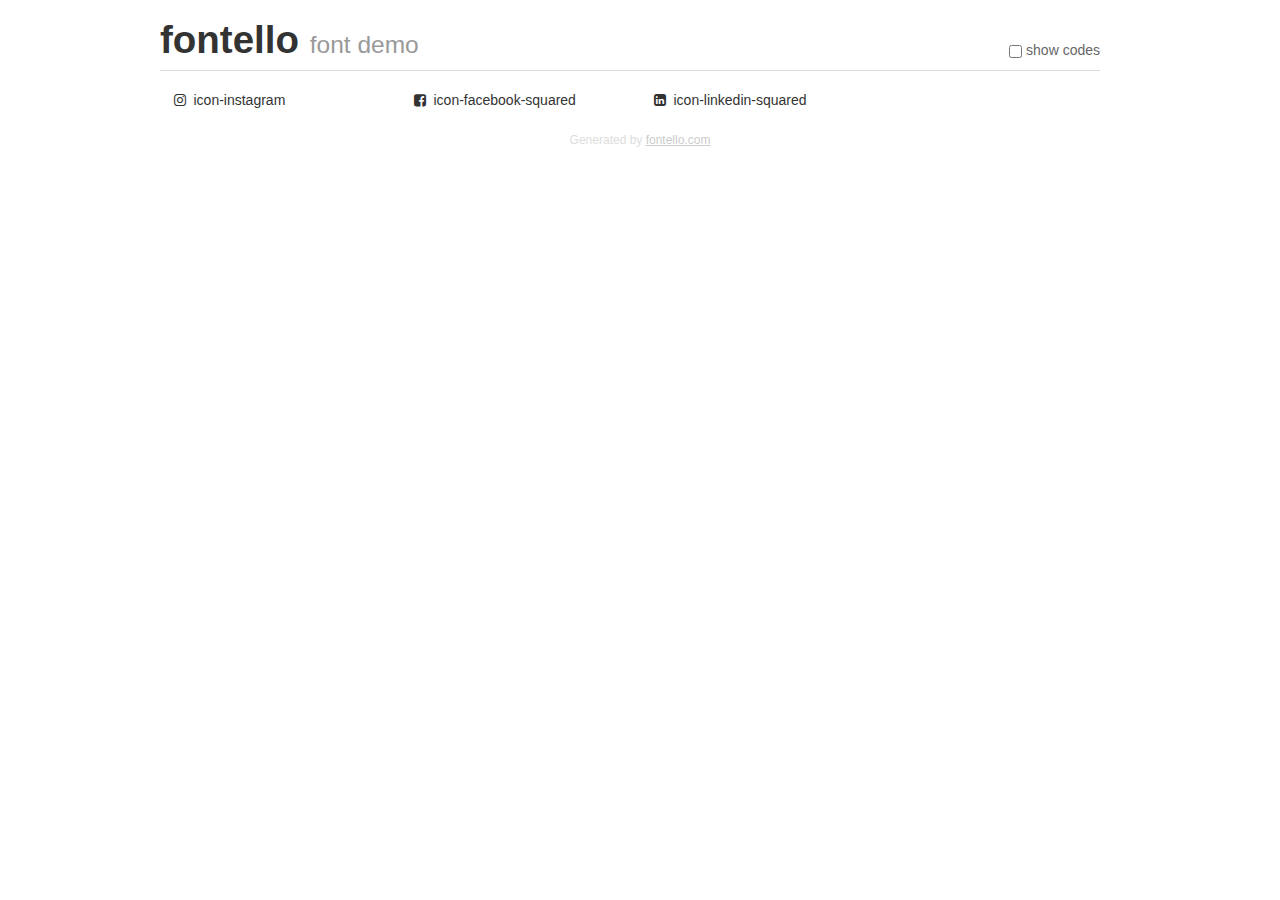
<file: fontello/demo.html>
<!DOCTYPE html>
<html>
  <head>
  <!--[if lt IE 9]><script language="javascript" type="text/javascript" src="//html5shim.googlecode.com/svn/trunk/html5.js"></script><![endif]-->
  <meta charset="UTF-8">
  <style>
    html {
      font-size: 100%;
      -webkit-text-size-adjust: 100%;
      -ms-text-size-adjust: 100%;
    }
    a:focus {
      outline: thin dotted #333;
      outline: 5px auto -webkit-focus-ring-color;
      outline-offset: -2px;
    }
    a:hover,
    a:active {
      outline: 0;
    }
    input {
      margin: 0;
      font-size: 100%;
      vertical-align: middle;
      *overflow: visible;
      line-height: normal;
    }
    input::-moz-focus-inner {
      padding: 0;
      border: 0;
    }
    body {
      margin: 0;
      font-family: "Helvetica Neue", Helvetica, Arial, sans-serif;
      font-size: 14px;
      line-height: 20px;
      color: #333;
      background-color: #fff;
    }
    a {
      color: #08c;
      text-decoration: none;
    }
    a:hover {
      color: #005580;
      text-decoration: underline;
    }
    .row {
      margin-left: -20px;
      *zoom: 1;
    }
    .row:before,
    .row:after {
      display: table;
      content: "";
      line-height: 0;
    }
    .row:after {
      clear: both;
    }
    .span3 {
      float: left;
      min-height: 1px;
      margin-left: 20px;
      width: 220px;
    }
    .container {
      width: 940px;
      margin-right: auto;
      margin-left: auto;
      *zoom: 1;
    }
    .container:before,
    .container:after {
      display: table;
      content: "";
      line-height: 0;
    }
    .container:after {
      clear: both;
    }
    small {
      font-size: 85%;
    }
    h1 {
      margin: 10px 0;
      font-family: inherit;
      font-weight: bold;
      line-height: 20px;
      color: inherit;
      text-rendering: optimizelegibility;
      line-height: 40px;
      font-size: 38.5px;
    }
    h1 small {
      font-weight: normal;
      line-height: 1;
      color: #999;
      font-size: 24.5px;
    }

    body {
      margin-top: 90px;
    }
    .header {
      position: fixed;
      top: 0;
      left: 50%;
      margin-left: -480px;
      background-color: #fff;
      border-bottom: 1px solid #ddd;
      padding-top: 10px;
      z-index: 10;
    }
    .footer {
      color: #ddd;
      font-size: 12px;
      text-align: center;
      margin-top: 20px;
    }
    .footer a {
      color: #ccc;
      text-decoration: underline;
    }
    .the-icons {
      font-size: 14px;
      line-height: 24px;
    }
    .switch {
      position: absolute;
      right: 0;
      bottom: 10px;
      color: #666;
    }
    .switch input {
      margin-right: 0.3em;
    }
    .codesOn .i-name {
      display: none;
    }
    .codesOn .i-code {
      display: inline;
    }
    .i-code {
      display: none;
    }
    @font-face {
      font-family: 'fontello';
      src: url('./font/fontello.eot?85609887');
      src: url('./font/fontello.eot?85609887#iefix') format('embedded-opentype'),
           url('./font/fontello.woff?85609887') format('woff'),
           url('./font/fontello.ttf?85609887') format('truetype'),
           url('./font/fontello.svg?85609887#fontello') format('svg');
      font-weight: normal;
      font-style: normal;
    }
    .demo-icon {
      font-family: "fontello";
      font-style: normal;
      font-weight: normal;
      speak: never;
     
      display: inline-block;
      text-decoration: inherit;
      width: 1em;
      margin-right: .2em;
      text-align: center;
      /* opacity: .8; */
     
      /* For safety - reset parent styles, that can break glyph codes*/
      font-variant: normal;
      text-transform: none;
     
      /* fix buttons height, for twitter bootstrap */
      line-height: 1em;
     
      /* Animation center compensation - margins should be symmetric */
      /* remove if not needed */
      margin-left: .2em;
     
      /* You can be more comfortable with increased icons size */
      /* font-size: 120%; */
     
      /* Font smoothing. That was taken from TWBS */
      -webkit-font-smoothing: antialiased;
      -moz-osx-font-smoothing: grayscale;
     
      /* Uncomment for 3D effect */
      /* text-shadow: 1px 1px 1px rgba(127, 127, 127, 0.3); */
    }
    </style>
    <link rel="stylesheet" href="css/animation.css"><!--[if IE 7]><link rel="stylesheet" href="css/" + font.fontname + "-ie7.css"><![endif]-->
    <script>
      function toggleCodes(on) {
        var obj = document.getElementById('icons');
      
        if (on) {
          obj.className += ' codesOn';
        } else {
          obj.className = obj.className.replace(' codesOn', '');
        }
      }
    </script>
  </head>
  <body>
    <div class="container header">
      <h1>fontello <small>font demo</small></h1>
      <label class="switch">
        <input type="checkbox" onclick="toggleCodes(this.checked)">show codes
      </label>
    </div>
    <div class="container" id="icons">
      <div class="row">
        <div class="span3" title="Code: 0xf16d">
          <i class="demo-icon icon-instagram">&#xf16d;</i> <span class="i-name">icon-instagram</span><span class="i-code">0xf16d</span>
        </div>
        <div class="span3" title="Code: 0xf308">
          <i class="demo-icon icon-facebook-squared">&#xf308;</i> <span class="i-name">icon-facebook-squared</span><span class="i-code">0xf308</span>
        </div>
        <div class="span3" title="Code: 0xf30c">
          <i class="demo-icon icon-linkedin-squared">&#xf30c;</i> <span class="i-name">icon-linkedin-squared</span><span class="i-code">0xf30c</span>
        </div>
      </div>
    </div>
    <div class="container footer">Generated by <a href="https://fontello.com">fontello.com</a></div>
  </body>
</html>
</file>
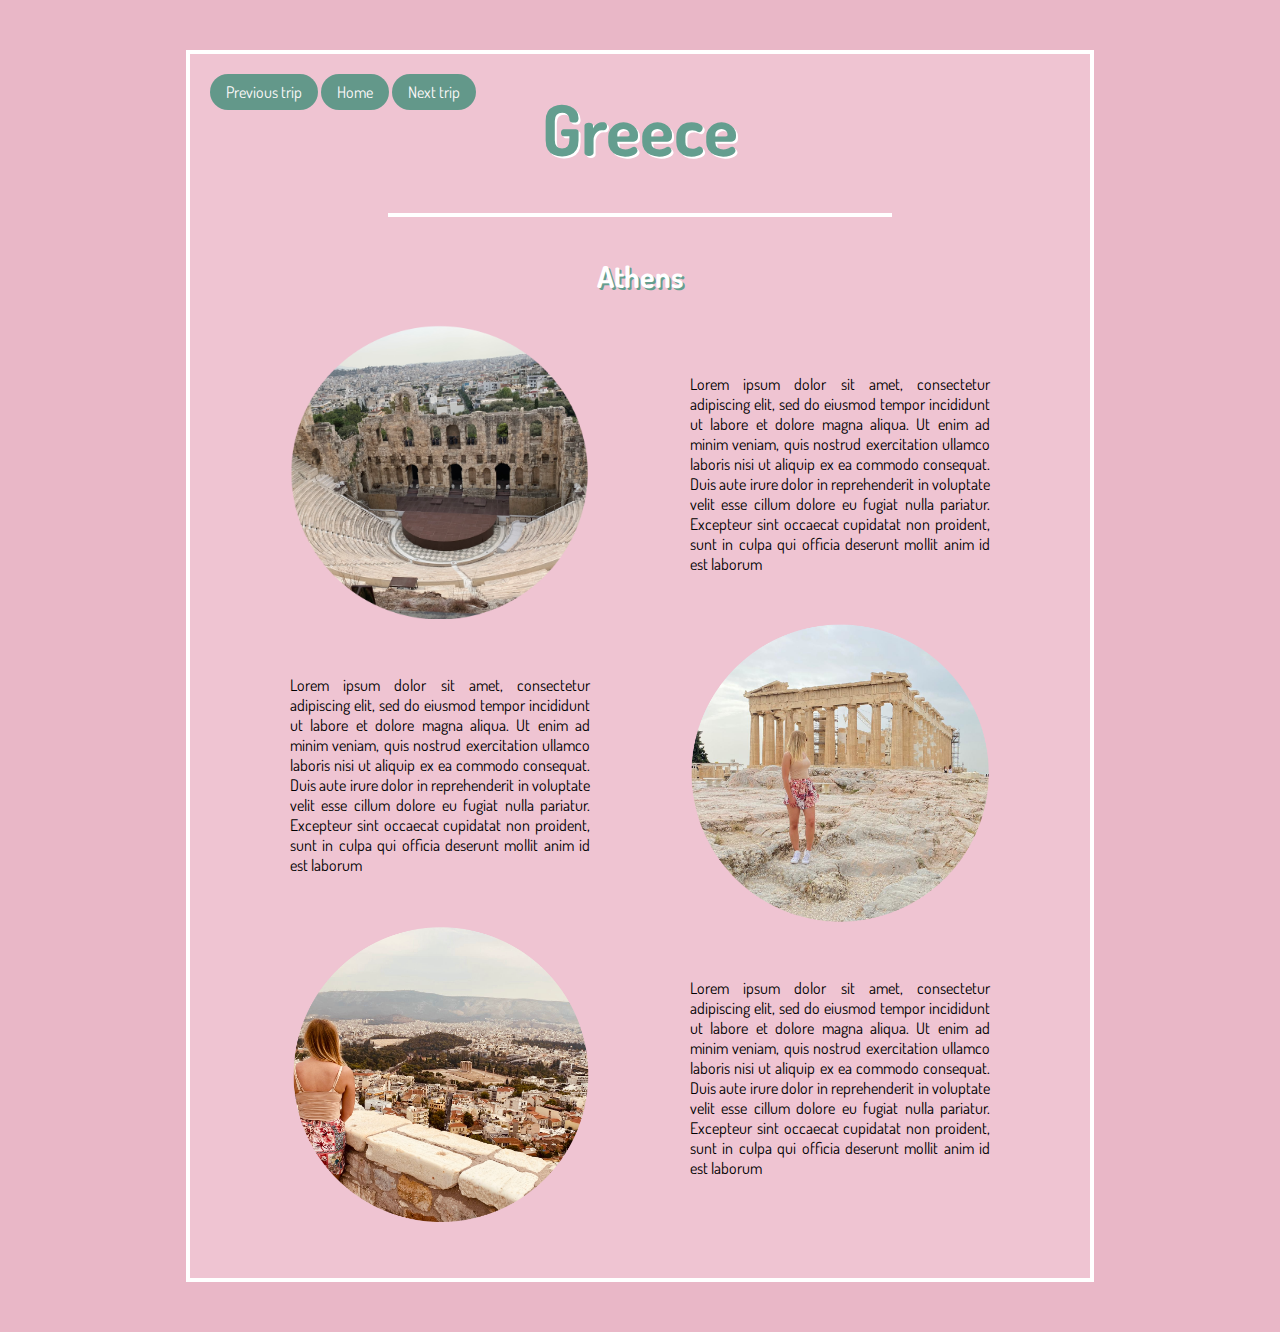
<file: Greece/Greece.html>
<!DOCTYPE html>
<html lang="en">
<head>
    <meta charset="UTF-8">
    <meta http-equiv="X-UA-Compatible" content="IE=edge">
    <meta name="viewport" content="width=device-width, initial-scale=1.0">
    <title>Italy</title>
    <link rel="stylesheet" href="Greece-style.css">
    <link rel="preconnect" href="https://fonts.googleapis.com">
    <link rel="preconnect" href="https://fonts.gstatic.com" crossorigin>
    <link href="https://fonts.googleapis.com/css2?family=Bebas+Neue&family=Dosis&family=Montserrat:ital,wght@0,400;1,200&display=swap" rel="stylesheet">

</head>
<body>

    <div class="main-box">

        <div class="buttons">
            <a href="../France/France.html" class="previous">Previous trip</a>
            <a href="../index.html" class="home">Home</a>
            <a href="../Portugal/Portugal.html" class="next">Next trip</a>
         </div>
        
        <h1>Greece</h1>
            <hr>
        <h2>Athens</h2>

        <div class="box">
            <div>
                <img src="./Athens/round.png">
            </div>
            
            <div class="text">
                <p>
                    Lorem ipsum dolor sit amet, consectetur adipiscing elit, sed do eiusmod tempor incididunt ut labore et dolore magna aliqua. Ut enim ad minim veniam, quis nostrud exercitation ullamco laboris nisi ut aliquip ex ea commodo consequat. Duis aute irure dolor in reprehenderit in voluptate velit esse cillum dolore eu fugiat nulla pariatur. Excepteur sint occaecat cupidatat non proident, sunt in culpa qui officia deserunt mollit anim id est laborum
                </p>
            </div>
        </div>

        <div class="box">
            <div class="text">
                <p>
                    Lorem ipsum dolor sit amet, consectetur adipiscing elit, sed do eiusmod tempor incididunt ut labore et dolore magna aliqua. Ut enim ad minim veniam, quis nostrud exercitation ullamco laboris nisi ut aliquip ex ea commodo consequat. Duis aute irure dolor in reprehenderit in voluptate velit esse cillum dolore eu fugiat nulla pariatur. Excepteur sint occaecat cupidatat non proident, sunt in culpa qui officia deserunt mollit anim id est laborum
                </p>
            </div>
            <div>
                <img src="./Athens/round2.png">
            </div>
        </div>

        <div class="box">
            <div>
                <img src="./Athens/round3.png">
            </div>
            <div class="text">
                <p>
                    Lorem ipsum dolor sit amet, consectetur adipiscing elit, sed do eiusmod tempor incididunt ut labore et dolore magna aliqua. Ut enim ad minim veniam, quis nostrud exercitation ullamco laboris nisi ut aliquip ex ea commodo consequat. Duis aute irure dolor in reprehenderit in voluptate velit esse cillum dolore eu fugiat nulla pariatur. Excepteur sint occaecat cupidatat non proident, sunt in culpa qui officia deserunt mollit anim id est laborum
                </p>
            </div>
        </div>


    </div>
    
</body>
</html>
</file>
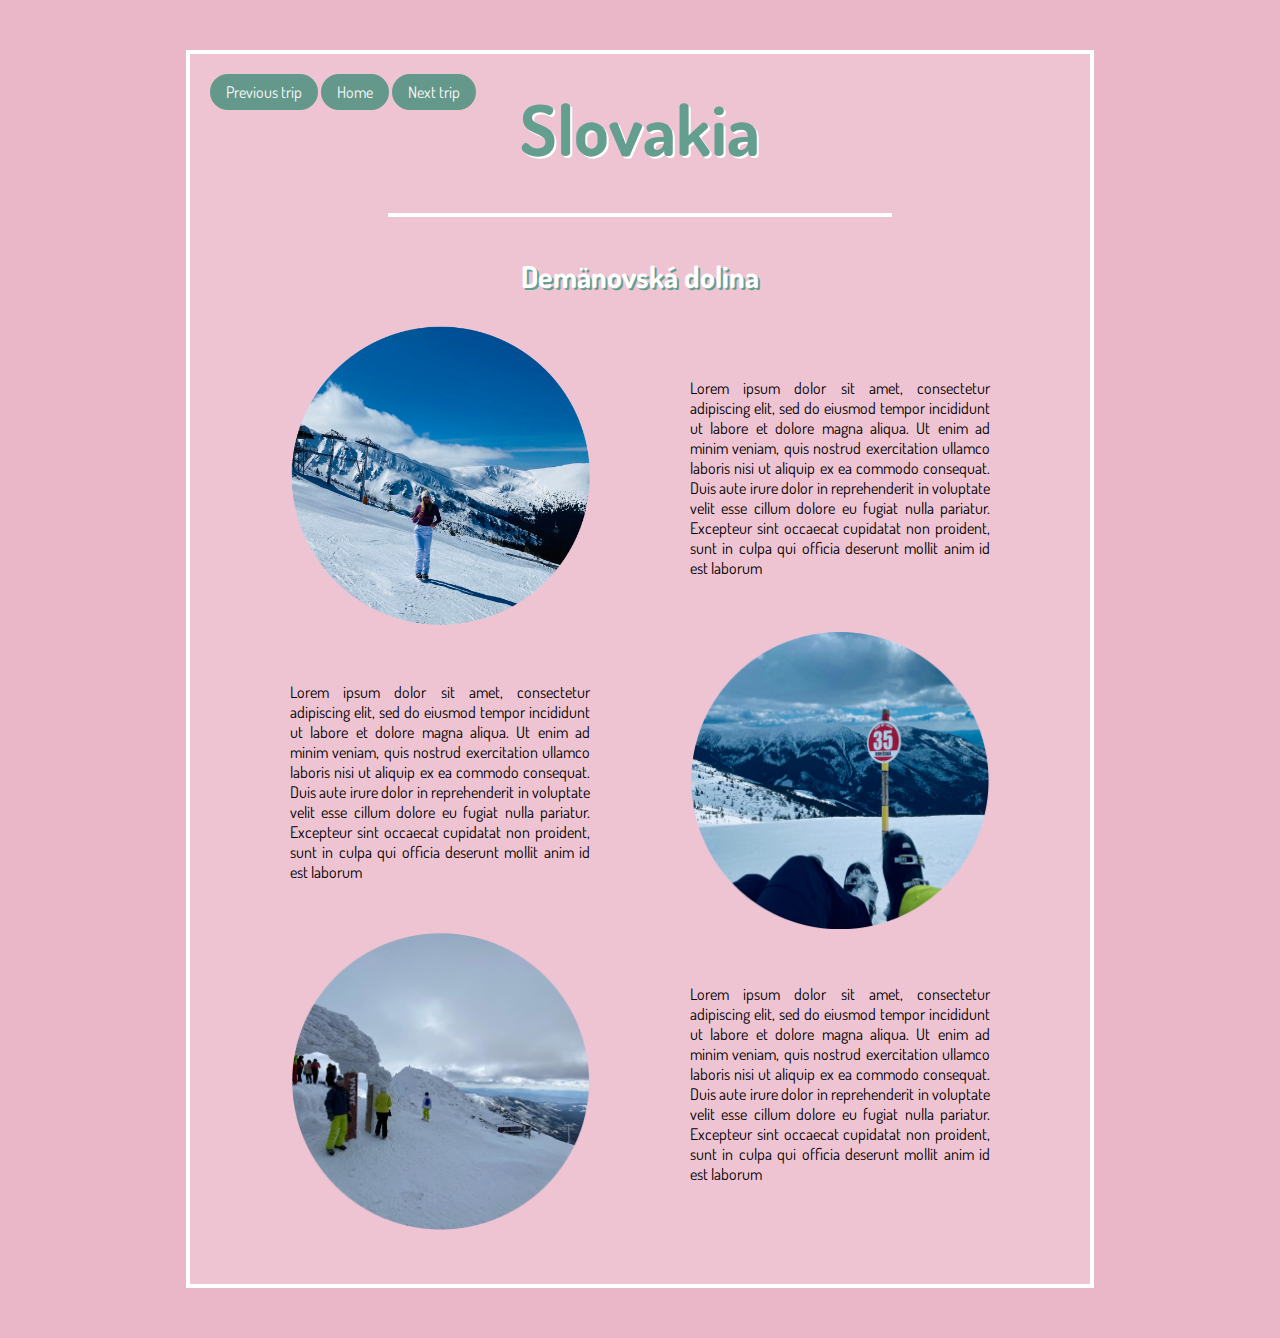
<file: Slovakia/Slovakia.html>
<!DOCTYPE html>
<html lang="en">
<head>
    <meta charset="UTF-8">
    <meta http-equiv="X-UA-Compatible" content="IE=edge">
    <meta name="viewport" content="width=device-width, initial-scale=1.0">
    <title>Italy</title>
    <link rel="stylesheet" href="Slovakia-style.css">
    <link rel="preconnect" href="https://fonts.googleapis.com">
    <link rel="preconnect" href="https://fonts.gstatic.com" crossorigin>
    <link href="https://fonts.googleapis.com/css2?family=Bebas+Neue&family=Dosis&family=Montserrat:ital,wght@0,400;1,200&display=swap" rel="stylesheet">

</head>
<body>

    <div class="main-box">

        <div class="buttons">
            <a href="../England/England.html" class="previous">Previous trip</a>
            <a href="../index.html" class="home">Home</a>
            <a href="../Bulgaria/Bulgaria.html" class="next">Next trip</a>
         </div>
        
        <h1>Slovakia</h1>
        <hr>
        <h2>Demänovská dolina</h2>
        <div class="box">
            <div>
                <img src="./round.png">
            </div>
            
            <div class="text">
                <p>
                    Lorem ipsum dolor sit amet, consectetur adipiscing elit, sed do eiusmod tempor incididunt ut labore et dolore magna aliqua. Ut enim ad minim veniam, quis nostrud exercitation ullamco laboris nisi ut aliquip ex ea commodo consequat. Duis aute irure dolor in reprehenderit in voluptate velit esse cillum dolore eu fugiat nulla pariatur. Excepteur sint occaecat cupidatat non proident, sunt in culpa qui officia deserunt mollit anim id est laborum
                </p>
            </div>
        </div>

        <div class="box">
            <div class="text">
                <p>
                    Lorem ipsum dolor sit amet, consectetur adipiscing elit, sed do eiusmod tempor incididunt ut labore et dolore magna aliqua. Ut enim ad minim veniam, quis nostrud exercitation ullamco laboris nisi ut aliquip ex ea commodo consequat. Duis aute irure dolor in reprehenderit in voluptate velit esse cillum dolore eu fugiat nulla pariatur. Excepteur sint occaecat cupidatat non proident, sunt in culpa qui officia deserunt mollit anim id est laborum
                </p>
            </div>
            <div>
                <img src="./round2.png">
            </div>
        </div>
        <div class="box">
            <div>
                <img src="./round3.png">
            </div>
            
            <div class="text">
                <p>
                    Lorem ipsum dolor sit amet, consectetur adipiscing elit, sed do eiusmod tempor incididunt ut labore et dolore magna aliqua. Ut enim ad minim veniam, quis nostrud exercitation ullamco laboris nisi ut aliquip ex ea commodo consequat. Duis aute irure dolor in reprehenderit in voluptate velit esse cillum dolore eu fugiat nulla pariatur. Excepteur sint occaecat cupidatat non proident, sunt in culpa qui officia deserunt mollit anim id est laborum
                </p>
            </div>
        </div>

       
    </div>


    </div>
    
</body>
</html>
</file>
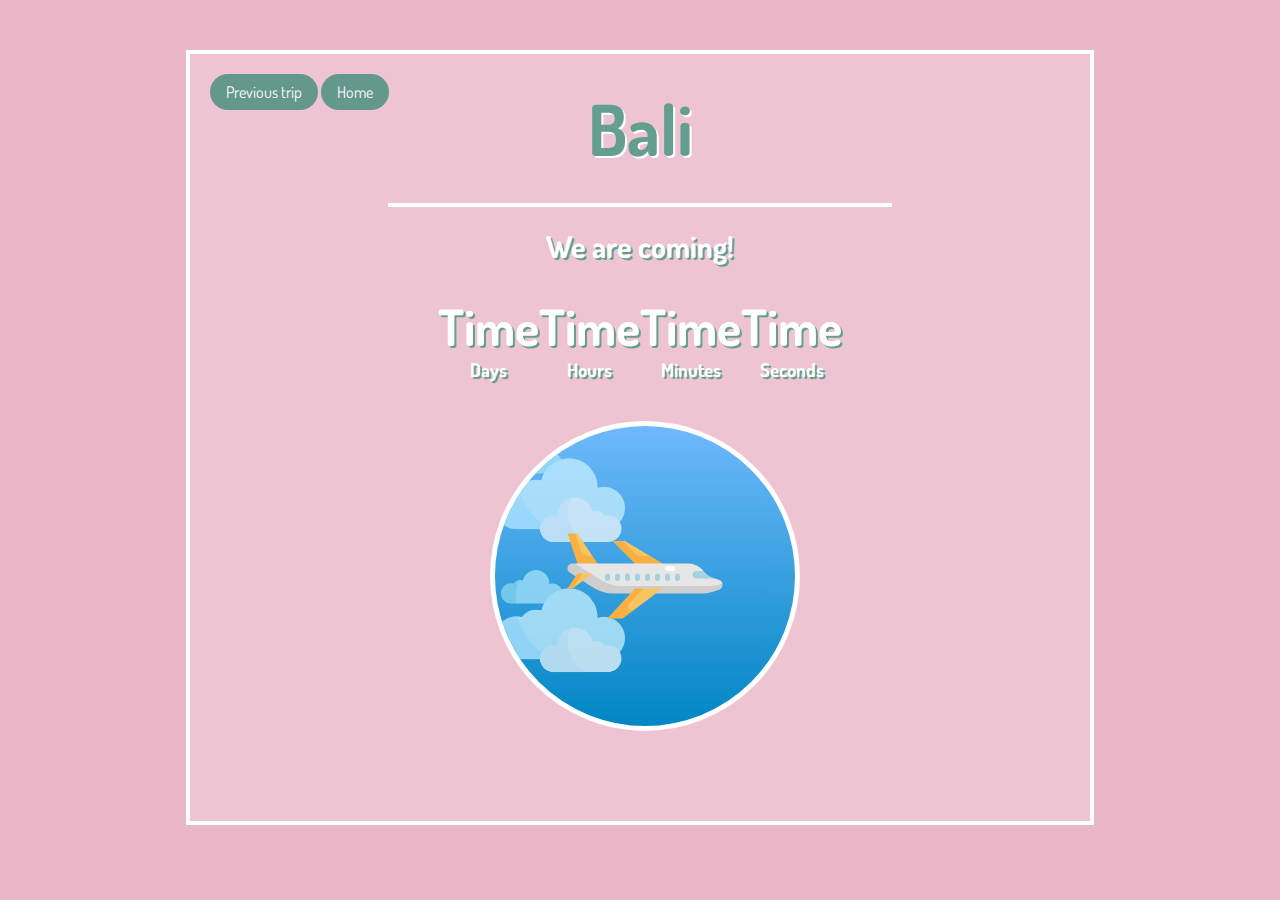
<file: Soon/Soon.html>
<!DOCTYPE html>
<html lang="en">
<head>
    <meta charset="UTF-8">
    <meta http-equiv="X-UA-Compatible" content="IE=edge">
    <meta name="viewport" content="width=device-width, initial-scale=1.0">
    <title>Coming Soon!</title>
    <link rel="stylesheet" href="Soon-style.css">
    <link rel="preconnect" href="https://fonts.googleapis.com">
    <link rel="preconnect" href="https://fonts.gstatic.com" crossorigin>
    <link href="https://fonts.googleapis.com/css2?family=Bebas+Neue&family=Dosis&family=Montserrat:ital,wght@0,400;1,200&display=swap" rel="stylesheet">
    <meta name="viewport" content="width=device-width, initial-scale=1">
</head>
<body>
    <div class="main-box">
        <div class="buttons">
            <a href="../Singapore/Singapore.html" class="previous">Previous trip</a>
            <a href="../index.html" class="home">Home</a>
            <!-- <a href="../Singapore/Singapore.html" class="next">Next trip</a> -->
         </div>
         <h2>Bali</h2>
         <hr>
         <h3 id="coming">We are coming!</h3>
        <section class="coming-soon">
            <div>

                <div class="countdown">
                    <div class="container-day">
                        <h3 class="day">Time</h3>
                        <h3>Days</h3>
                    </div>
                    <div class="container-hour">
                        <h3 class="hour">Time</h3>
                        <h3>Hours</h3>
                    </div>
                    <div class="container-minute">
                            <h3 class="minute">Time</h3>
                            <h3>Minutes</h3>
                    </div>
                    <div class="container-second">
                        <h3 class="second">Time</h3>
                        <h3>Seconds</h3>
                </div>

            </div> 
        </secion>
        <div class="front-animation">
            <div class="sky">
                <div class="plane">
                    <img src="airplane.png">
                </div>
                <div class="cloud">
                    <img src="clouds.png">
                    <img src="clouds.png">
                </div>
            </div>
        </div>





    </div>




    <script src="./soonscript.js"></script>
    <!-- <script>
        var countDownDate = new Date("Sept 18, 2022 08:00:00").getTime();
        
        var x = setInterval(function() {
        
          var now = new Date().getTime();
            
          var distance = countDownDate - now;

          var days = Math.floor(distance / (1000 * 60 * 60 * 24));
          var hours = Math.floor((distance % (1000 * 60 * 60 * 24)) / (1000 * 60 * 60));
          var minutes = Math.floor((distance % (1000 * 60 * 60)) / (1000 * 60));
          var seconds = Math.floor((distance % (1000 * 60)) / 1000);
            
          document.getElementById("clock").innerHTML = days + "d " + hours + "h "
          + minutes + "m " + seconds + "s ";
            
          if (distance < 0) {
            clearInterval(x);
            document.getElementById("clock").innerHTML = "EXPIRED";
          }
        }, 1000);
        </script> -->
</body>
</html>
</file>
<file: Greece/Greece-style.css>
body{
    background-color: #e9b7c7;
    margin: 0;
    padding: 0;
    font-family: 'Dosis', sans-serif;
}
.main-box {
    background-color: #f8d6e16e;
    width: 900px;
    margin: 50px auto;
    border: 4px solid white;
    padding-bottom: 50px;
}
.buttons {
    position: absolute;
    padding-top: 20px;
    padding-left: 20px;
}
a {
    text-decoration: none;
    display: inline-block;
    padding: 8px 16px;
    border-radius: 20px;
    opacity: 90%;
  }
  
  a:hover {
    background-color: #549483;
    color: black;
  }
  
  .previous {
    background-color: #549483;
    color: white;
  }
  
  .next {
    background-color: #549483;
    color: white;
  }
  .home {
    background-color: #549483;
    color: white;
  }
h1 {
    font-size: 70px;
    text-shadow: 2px 2px white;
    color: #649e8f;
    margin: 30px;
    text-align: center;
}
hr {
    width: 500px;
    margin: 40px auto;
    border: 2px solid white;
    background-color: white;
}

img {
    width: 300px;
   
}

.text {
    width: 300px;
    text-align: justify;
}

h2 {
    font-size: 30px;
    color: white;
    margin: 30px;
    text-align: center;
    text-shadow: 2px 2px #649e8f;
}

.box {
    display: flex;
    flex-direction: row;
    justify-content: space-evenly;
    align-items: center;
}
</file>
<file: Slovakia/Slovakia-style.css>
body{
    background-color: #e9b7c7;
    margin: 0;
    padding: 0;
    font-family: 'Dosis', sans-serif;
}
.main-box {
    background-color: #f8d6e16e;
    width: 900px;
    margin: 50px auto;
    border: 4px solid white;
    padding-bottom: 50px;
}
.buttons {
    position: absolute;
    padding-top: 20px;
    padding-left: 20px;
}
a {
    text-decoration: none;
    display: inline-block;
    padding: 8px 16px;
    border-radius: 20px;
    opacity: 90%;
  }
  
  a:hover {
    background-color: #549483;
    color: black;
  }
  
  .previous {
    background-color: #549483;
    color: white;
  }
  
  .next {
    background-color: #549483;
    color: white;
  }
  .home {
    background-color: #549483;
    color: white;
  }
h1 {
    font-size: 70px;
    text-shadow: 2px 2px white;
    color: #649e8f;
    margin: 30px;
    text-align: center;
}
hr {
    width: 500px;
    margin: 40px auto;
    border: 2px solid white;
    background-color: white;
}

img {
    width: 300px;
   
}

.text {
    width: 300px;
    text-align: justify;
}

h2 {
    font-size: 30px;
    color: white;
    margin: 30px;
    text-align: center;
    text-shadow: 2px 2px #649e8f;
}

.box {
    display: flex;
    flex-direction: row;
    justify-content: space-evenly;
    align-items: center;
}
</file>
<file: Soon/Soon-style.css>
body{
    background-color: #e9b7c7;
    margin: 0;
    padding: 0;
    font-family: 'Dosis', sans-serif;
}
.main-box {
    background-color: #f8d6e16e;
    width: 900px;
    margin: 50px auto;
    border: 4px solid white;
    padding-bottom: 50px;
}
.buttons {
    position: absolute;
    padding-top: 20px;
    padding-left: 20px;
}
a {
    text-decoration: none;
    display: inline-block;
    padding: 8px 16px;
    border-radius: 20px;
    opacity: 90%;
  }
  
  a:hover {
    background-color: #549483;
    color: black;
  }
  
  .previous {
    background-color: #549483;
    color: white;
  }
  
  .home {
    background-color: #549483;
    color: white;
  }

h2 {
    font-size: 70px;
    text-shadow: 2px 2px white;
    color: #649e8f;
    margin: 30px;
    text-align: center;
}
hr {
    width: 500px;
    margin: 20px auto;
    border: 2px solid white;
    background-color: white;
}

#coming {
    text-align: center;
    font-size: 30px;
}

h3 {
    margin: 0;
    color: white;
    text-shadow: 2px 2px #649e8f;
}

.coming-soon {
    display: flex;
    align-items: center;
    flex-direction: column;
    justify-content: center;
    padding-top: 30px;
}

.countdown {
    display: flex;
    justify-content: space-around;
    text-align: center;
}
.day,.hour,.minute,.second {
    font-size: 50px;
    margin: 0;
}

.sky {
    position: relative;
    width: 300px;
    height: 300px;
    background: linear-gradient(#6eb9fb,#0286c4);
    border-radius: 50%;
    border: 5px solid white;
    overflow: hidden;

    
}

.plane {
    position: absolute;
    top: 0;
    left: 0;
    bottom: 0;
    right: 0;
    display: flex;
    justify-content: center;
    align-items: center;
    animation: animate-plane 2s linear infinite;
}

@keyframes animate-plane {
    0% {
        transform: translate(3px,3px);
    }
    50% {
        transform: translate(-3px,-3px);
    }
    100% {
        transform: translate(3px,3px);
    }
}

.plane img{
    width: 160px;
    z-index: 3;
    position: relative;
}

.cloud {
    position: absolute;
    top: 0;
    left: 0;
    bottom: 0;
    right: 0;
}

.cloud img {
    height: 130px;
    position: absolute;
    top: 20;
    left: 0;
    opacity: 0.8;
    z-index: 2;
    animation: animate-cloud 3s linear infinite;
}

.cloud img:nth-child(1) {
    top: 130px;
    animation-delay: -2s;
    animation: animate-cloud 3.25s linear infinite;
}

@keyframes animate-cloud {
    0% {
        transform: translateX(300px);
    }
    40%,100% {
        transform: translateX(-300px);
    }
}

.front-animation {
    width: 300px;
    margin: auto;
    padding-top: 40px;
    padding-bottom: 40px;
}
</file>
<file: fontello/css/animation.css>
/*
   Animation example, for spinners
*/
.animate-spin {
  -moz-animation: spin 2s infinite linear;
  -o-animation: spin 2s infinite linear;
  -webkit-animation: spin 2s infinite linear;
  animation: spin 2s infinite linear;
  display: inline-block;
}
@-moz-keyframes spin {
  0% {
    -moz-transform: rotate(0deg);
    -o-transform: rotate(0deg);
    -webkit-transform: rotate(0deg);
    transform: rotate(0deg);
  }

  100% {
    -moz-transform: rotate(359deg);
    -o-transform: rotate(359deg);
    -webkit-transform: rotate(359deg);
    transform: rotate(359deg);
  }
}
@-webkit-keyframes spin {
  0% {
    -moz-transform: rotate(0deg);
    -o-transform: rotate(0deg);
    -webkit-transform: rotate(0deg);
    transform: rotate(0deg);
  }

  100% {
    -moz-transform: rotate(359deg);
    -o-transform: rotate(359deg);
    -webkit-transform: rotate(359deg);
    transform: rotate(359deg);
  }
}
@-o-keyframes spin {
  0% {
    -moz-transform: rotate(0deg);
    -o-transform: rotate(0deg);
    -webkit-transform: rotate(0deg);
    transform: rotate(0deg);
  }

  100% {
    -moz-transform: rotate(359deg);
    -o-transform: rotate(359deg);
    -webkit-transform: rotate(359deg);
    transform: rotate(359deg);
  }
}
@-ms-keyframes spin {
  0% {
    -moz-transform: rotate(0deg);
    -o-transform: rotate(0deg);
    -webkit-transform: rotate(0deg);
    transform: rotate(0deg);
  }

  100% {
    -moz-transform: rotate(359deg);
    -o-transform: rotate(359deg);
    -webkit-transform: rotate(359deg);
    transform: rotate(359deg);
  }
}
@keyframes spin {
  0% {
    -moz-transform: rotate(0deg);
    -o-transform: rotate(0deg);
    -webkit-transform: rotate(0deg);
    transform: rotate(0deg);
  }

  100% {
    -moz-transform: rotate(359deg);
    -o-transform: rotate(359deg);
    -webkit-transform: rotate(359deg);
    transform: rotate(359deg);
  }
}
</file>
